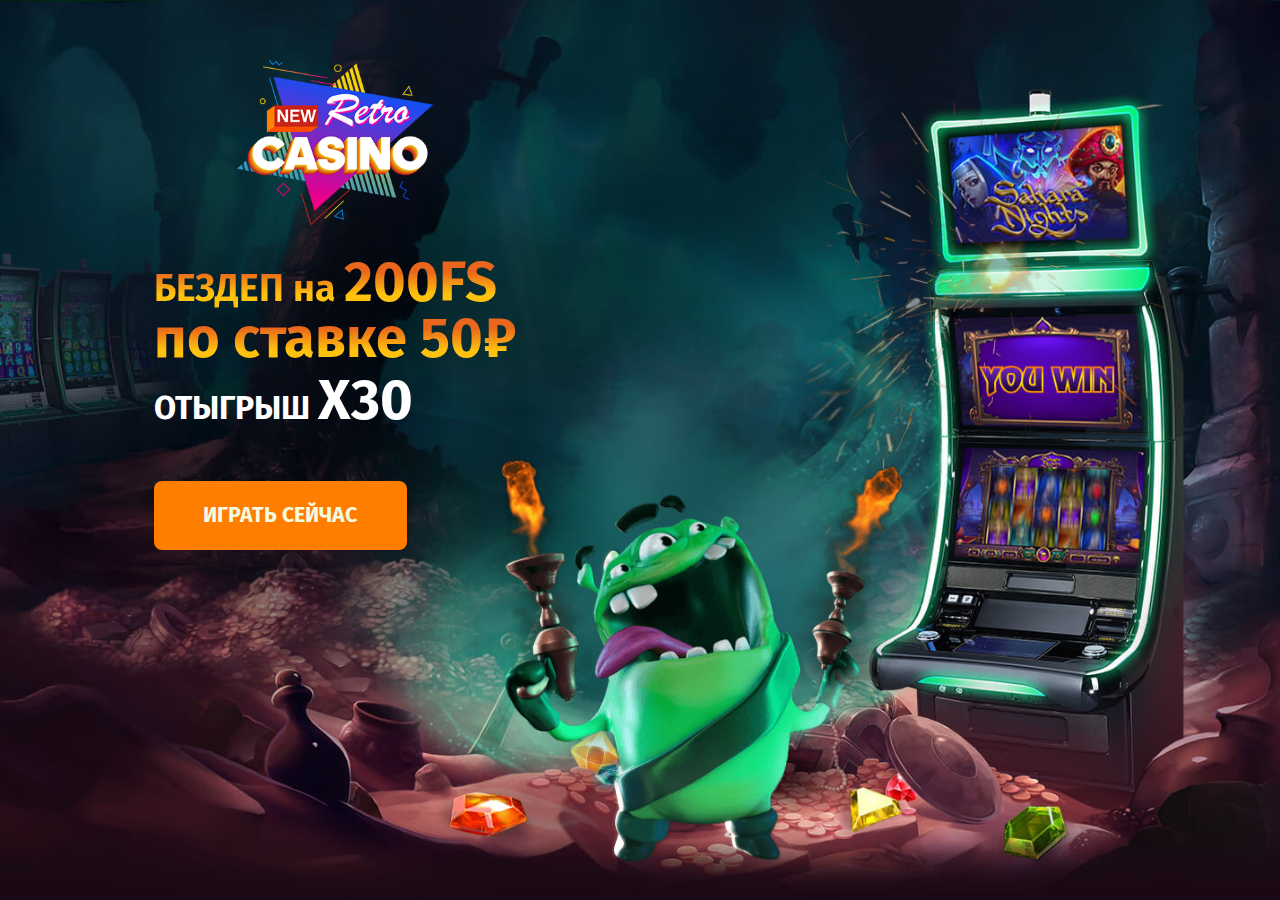
<file: index2.html>
<!DOCTYPE html>
<html lang="en">

<head>
    <meta charset="UTF-8">
    <meta http-equiv="X-UA-Compatible" content="IE=edge">
    <meta name="viewport" content="width=device-width, initial-scale=1.0">
    <link rel="shortcut icon" href="./assets/img/logo.ico" type="image/x-icon">
    <title>retro casino</title>
    <link rel="stylesheet" href="./assets/css/styles.css">
</head>

<body class="landing-second">
    <main class="main">
        <div class="container">
            <div class="main__content">
                <div class="main__content-inner text-left">
                    <img src="./assets/img/logo.svg" class="logo mobile-hidden" alt="logo">
                    <div class="main__content-text">
                        <h1 class="main__title uppercase">Бездеп <span class="lowercase"> на </span><span
                                class="uppercase title__big">200FS</span> </h1>
                        <h2 class="main__title title__big">по ставке 50₽</h2>
                        <div class="main__desc uppercase">отыгрыш <span class="title__big">х30</span></div>
                        <div class="btn">
                            <a href="#" class="main__link uppercase">играть сейчас</a>
                        </div>
                    </div>
                </div>
                <div class="main__content-image">
                    <img class="logo desktop-hidden" src="./assets/img/logo.svg" alt="logo">
                    <img class="octopus" src="./assets/img/landing2-pers2.png" alt="octopus">
                </div>
            </div>
        </div>
    </main>
</body>

</html>
</file>
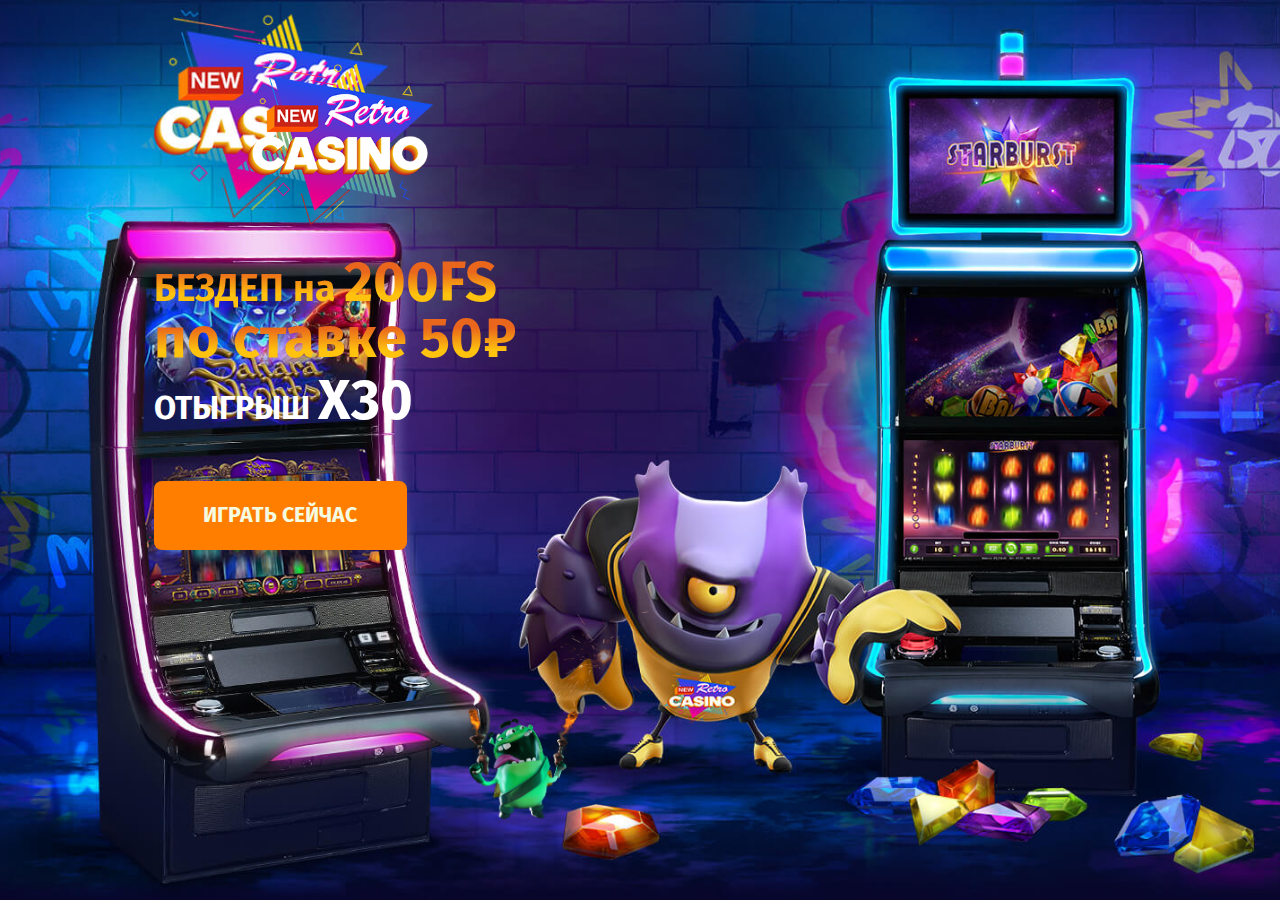
<file: index3.html>
<!DOCTYPE html>
<html lang="en">

<head>
    <meta charset="UTF-8">
    <meta http-equiv="X-UA-Compatible" content="IE=edge">
    <meta name="viewport" content="width=device-width, initial-scale=1.0">
    <link rel="shortcut icon" href="./assets/img/logo.ico" type="image/x-icon">
    <title>retro casino</title>
    <link rel="stylesheet" href="./assets/css/styles.css">
</head>

<body class="landing-third">
    <main class="main">
        <div class="container">
            <div class="main__content">
                <div class="main__content-inner text-left">
                    <img src="./assets/img/logo.svg" class="logo mobile-hidden" alt="logo">
                    <div class="main__content-text">
                        <h1 class="main__title uppercase">Бездеп <span class="lowercase"> на </span><span
                                class="uppercase title__big">200FS</span> </h1>
                        <h2 class="main__title title__big">по ставке 50₽</h2>
                        <div class="main__desc uppercase">отыгрыш <span class="title__big">х30</span></div>
                        <div class="btn">
                            <a href="#" class="main__link uppercase">играть сейчас</a>
                        </div>
                    </div>
                </div>
                <div class="main__content-image">
                    <img class="logo desktop-hidden" src="./assets/img/logo.svg" alt="logo">
                    <img class="octopus" src="./assets/img/landing2-pers2.png" alt="octopus">
                </div>
            </div>
        </div>
    </main>
</body>

</html>
</file>
<file: assets/css/styles.css>
@font-face {
    font-family: 'Firasans';
    src: url(../../fonts/FiraSans/FiraSans-Bold.ttf);
    font-weight: 700;
}

@font-face {
    font-family: 'Firasans';
    src: url(../../fonts/FiraSans/FiraSans-Black.ttf);
    font-weight: 900;
}

html {
    overflow: hidden;
}

body {
    background-size: cover;
    background-attachment: fixed;
    background-repeat: no-repeat;
    background-position: center;
    max-height: 100vh;
    height: 100vh;
    margin: 0;
}

.landing-first {
    background-image: url("../img/bg.png");
}

.landing-second {
    background-image: url("../img/landing2-bg.jpg");
}

.landing-third {
    background-image: url("../img/landing3-bg.jpg");
    background-position: top;
}

.container {
    width: 100%;
    margin: 0 auto;
    padding: 0 30px;
    height: 100%;
}

a {
    text-decoration: none;
}

.uppercase {
    text-transform: uppercase;
}

.lowercase {
    text-transform: lowercase;
}

.logo {
    position: relative;
    width: 15.365vw;
    margin-bottom: 30px;
}

.main {
    padding: 60px 0;
    height: calc(100% - 120px);
    display: flex;
    align-items: center;
    justify-content: center;
}

.main__content {
    display: flex;
    justify-content: space-evenly;
    height: 100%;
}

.main__content-inner {
    text-align: center;
    flex: 1;
    display: flex;
    align-items: center;
    flex-direction: column;
}

.main__content-text {
    position: relative;
}

.main__title {
    font-family: 'Firasans', sans-serif;
    font-size: 2.917vw;
    line-height: 1;
    background: linear-gradient(180deg, #E9661C 30%, #FFC20E 70%);
    background-clip: text;
    -webkit-background-clip: text;
    -webkit-text-fill-color: transparent;
    margin: 0;
}

.title__big {
    font-size: 4.375vw;
}

.main__subtitle {
    margin-bottom: 50px;
}

.main__desc {
    color: #fff;
    font-family: 'Firasans', sans-serif;
    font-size: 2.500vw;
    margin-bottom: 3.646vw;
}

.main__link {
    border-radius: 8px;
    background: #FF7E00;
    color: #F4FBE0;
    font-family: 'Firasans', sans-serif;
    font-size: 1.667vw;
    display: inline-block;
    padding: 2.39vh 3.854vw;
    transition: opacity .7s ease;
}

.main__link:hover {
    opacity: .7;
}

.main__content-image {
    position: relative;
    flex: 1;
}

.octopus {
    position: absolute;
    left: -14vw;
    bottom: 20px;
    width: 15.052vw;
}

.slot-machine {
    position: relative;
    width: 17.656vw;
}

.gem-left {
    position: absolute;
    bottom: 0;
    left: 0;
    width: 45.052vw;
}

.gem-left-mobile {
    display: none;
}

.gem-right {
    position: absolute;
    top: 15vh;
    right: 6vw;
    width: 36.667vw;
}

.gem-right-mobile {
    display: none;
}

.slot__machine-block {
    display: flex;
    align-items: center;
    justify-content: center;
}

@keyframes float {
    0% {
        transform: translateY(0);
    }

    50% {
        transform: translateY(-10px);
    }

    100% {
        transform: translateY(0);
    }
}

.element {
    animation: float 3s ease-in-out infinite;
}

.mobile-hidden {
    display: block;
}

.desktop-hidden {
    display: none;
}

.text-left {
    text-align: left;
}

.landing-second .octopus {
    left: -13vw;
    bottom: -2vw;
    width: 55.052vw;
}

@media screen and (max-width: 1240px) {}

@media screen and (max-width: 767px) {
    html {
        overflow: unset;
    }

    body {
        height: unset;
        min-height: 100vh;
    }

    .landing-second {
        background-image: url(../img/landing2-bg-mobile.jpg);
        background-position: top;
    }

    .landing-third {
        background-image: url(../img/landing3-bg-mobile.jpg);
    }

    .mobile-hidden {
        display: none;
    }

    .desktop-hidden {
        display: block;
    }

    .main {
        padding-top: 30px;
        height: calc(100vh - 120px);
    }

    .container {
        padding: 0 20px;
    }

    .main__content {
        flex-direction: column-reverse;
    }

    .main__content-image {
        display: flex;
        align-items: flex-start;
    }

    .slot-machine {
        width: 43.333vw;
    }

    .octopus {
        width: 36.905vw;
        top: 20vh;
        bottom: auto;
        left: 0;
    }

    .logo {
        width: 43.333vw;
    }

    .slot__machine-block {
        margin-top: 50px;
    }

    .main__desc,
    .main__title {
        font-size: 34px;
    }

    .title__big {
        font-size: 48px;
    }

    .main__link {
        font-size: 28px;
        padding: 20px 40px;
    }

    .main__desc {
        margin-top: 20px;
        margin-bottom: 30px;
    }

    .landing-second .octopus {
        left: 0;
        bottom: 0vw;
        width: 100vw;
        top: -4vw;
    }

    .landing-second .main__content-text {
        margin-top: 15vh;
    }

    .main__content-inner.text-left {
        text-align: center;
    }
}

@media screen and (max-width: 414px) {
    .title__big {
        font-size: 36px;
    }

    .main__link {
        padding: 15px 20px;
    }

    .main__content-image {
        justify-content: space-between;
    }

    .slot-machine {
        width: 33vw;
    }

    .octopus {
        width: 30vw;
        top: 25vh;
    }

    .main__content-inner {
        display: flex;
        align-items: center;
        justify-content: center;
    }
}
</file>
